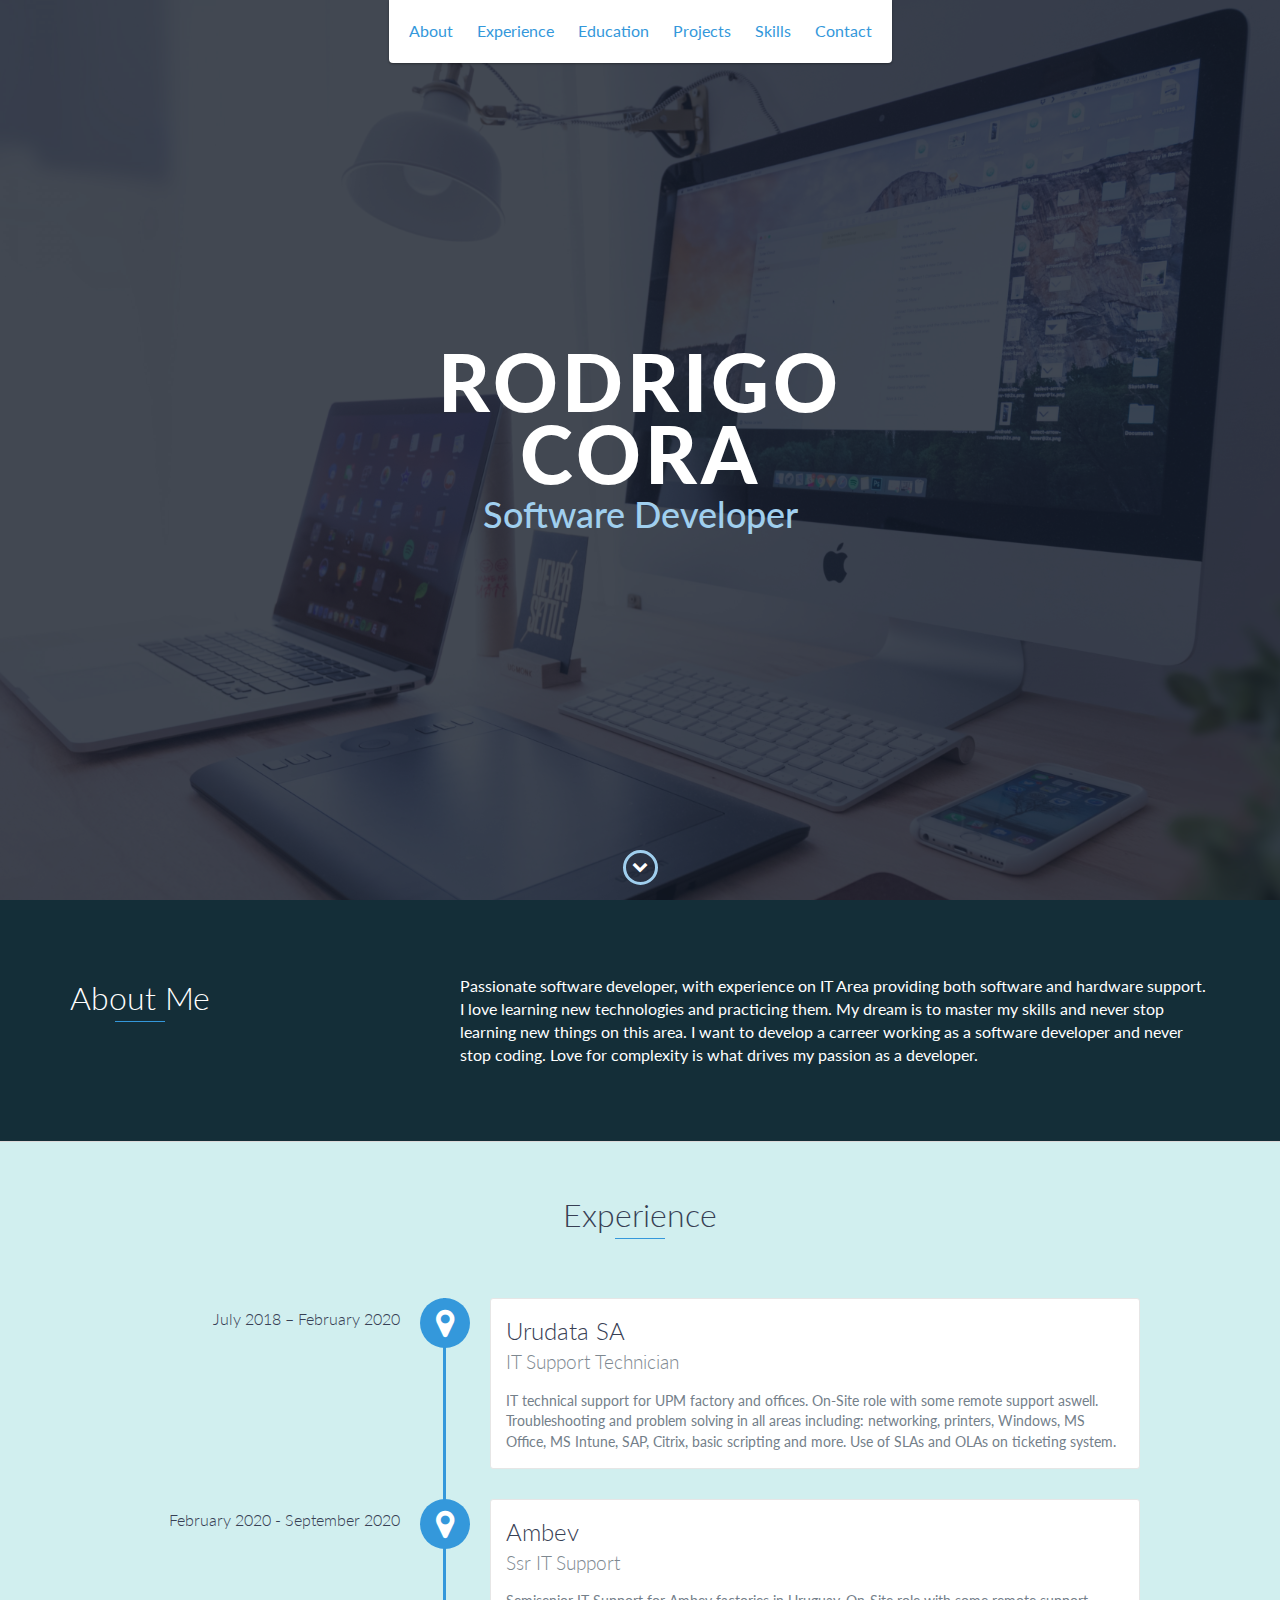
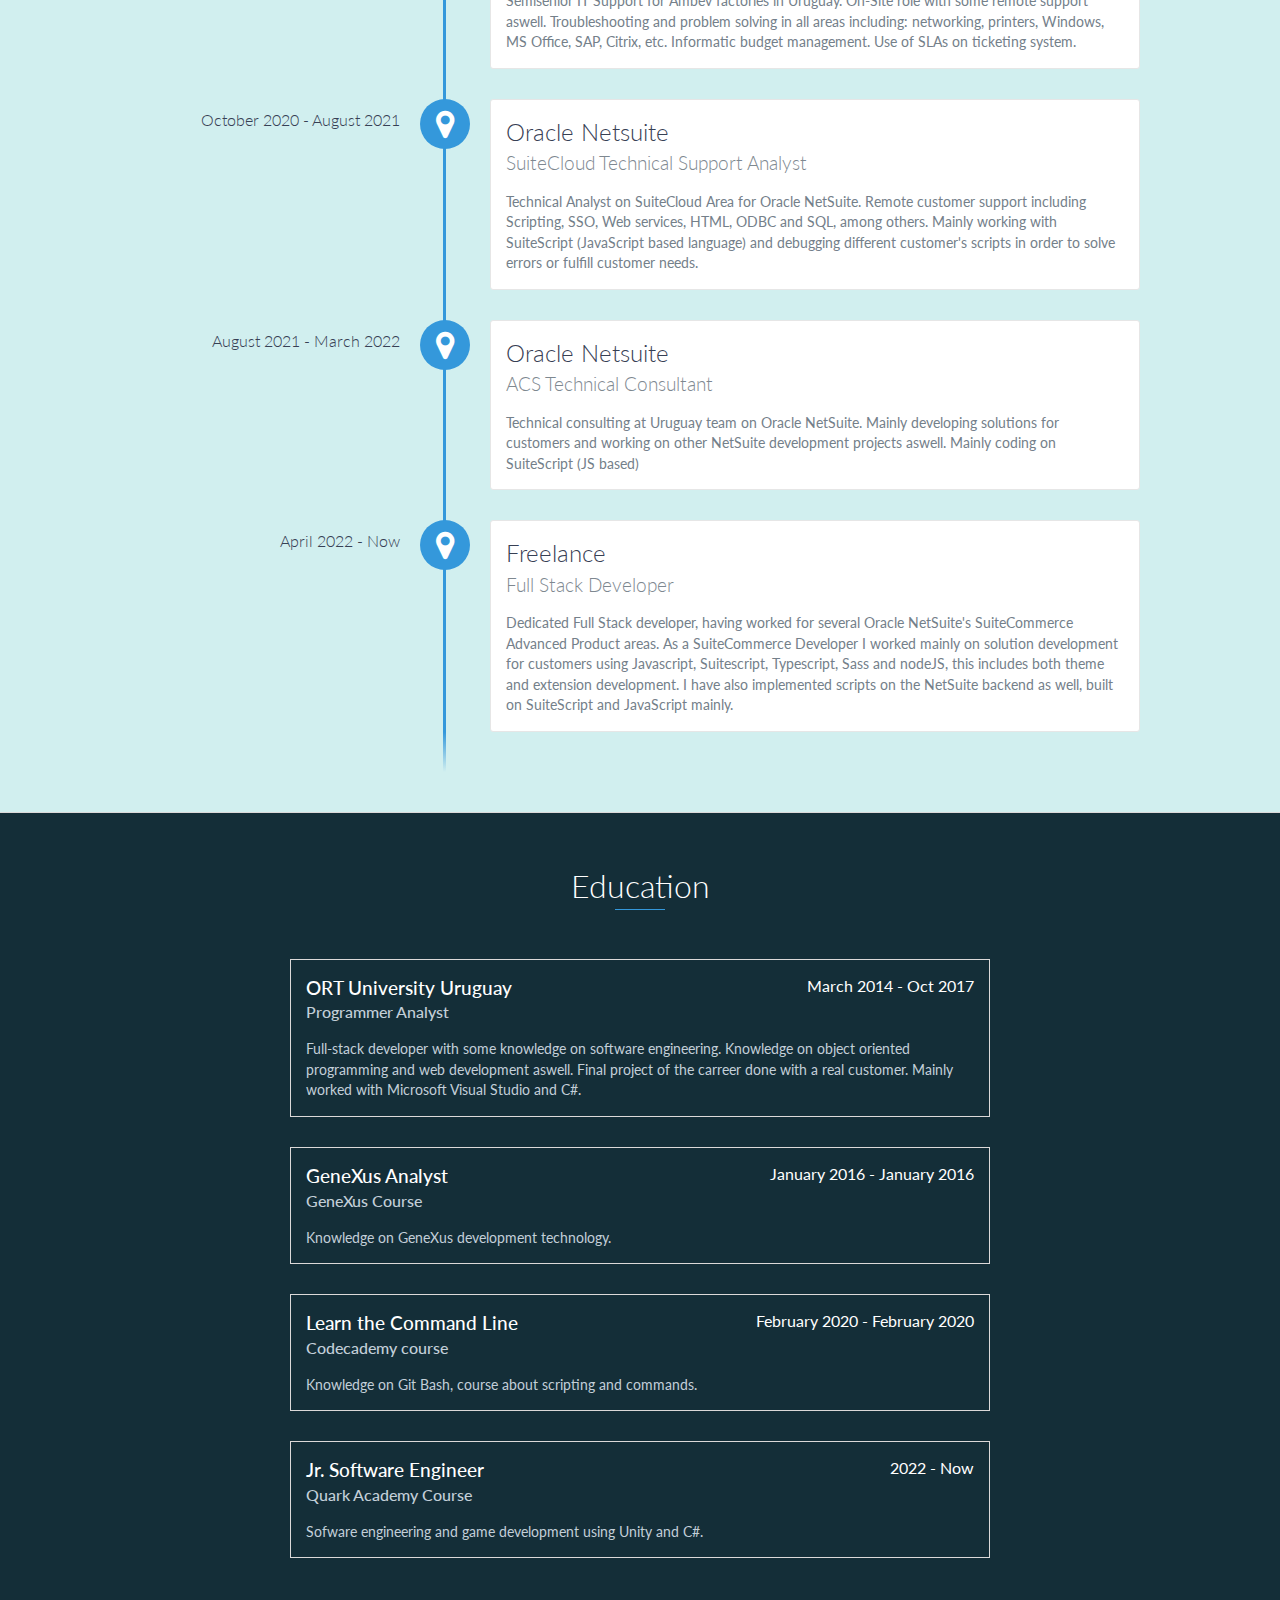
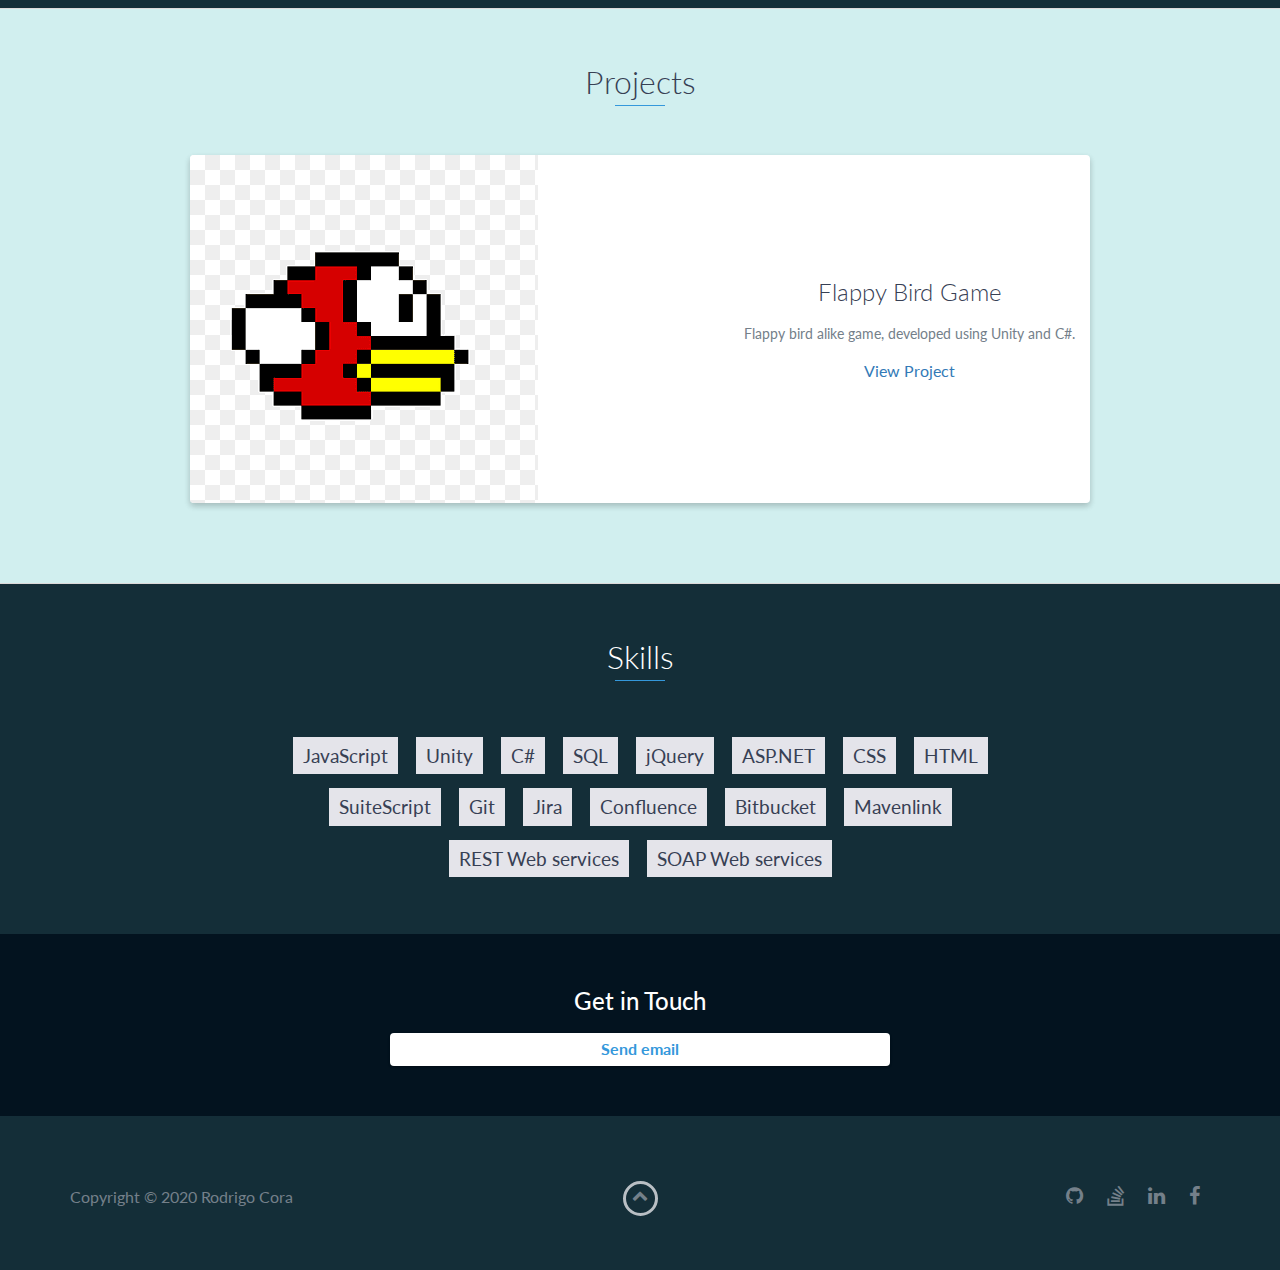
<file: index.html>
<!DOCTYPE html>
<html class="no-js" lang="en">

<head>
    <meta charset="utf-8">
    <meta http-equiv="X-UA-Compatible" content="IE=edge">
    <meta name="viewport" content="width=device-width, initial-scale=1">
    <title>My Portfolio</title>
	<link rel="shortcut icon" href="favicon.ico" type="image/x-icon">
	<link rel="icon" href="favicon.ico" type="image/x-icon">
    <link href="https://fonts.googleapis.com/css?family=Lato:300,400,700,900" rel="stylesheet">
    <link rel="stylesheet" href="libs/font-awesome/css/font-awesome.min.css">
    <link href="css/bootstrap.min.css" rel="stylesheet">
    <link href="css/styles.css" rel="stylesheet">
</head>

<body>
    <div id="mobile-menu-open" class="shadow-large">F
        <i class="fa fa-bars" aria-hidden="true"></i>
    </div>
    <!-- End #mobile-menu-toggle -->
    <header>
        <div id="mobile-menu-close">
            <span>Close</span> <i class="fa fa-times" aria-hidden="true"></i>
        </div>
        <ul id="menu" class="shadow">
            <li>
                <a href="#about">About</a>
            </li>
            <li>
                <a href="#experience">Experience</a>
            </li>
            <li>
                <a href="#education">Education</a>
            </li>
            <li>
                <a href="#projects">Projects</a>
            </li>
            <li>
                <a href="#skills">Skills</a>
            </li>
            <li>
                <a href="#contact">Contact</a>
            </li>
        </ul>
    </header>
    <!-- End header -->

    <div id="lead">
        <div id="lead-content">
            <h1>Rodrigo Cora</h1>
            <h2>Software Developer</h2>
          <!--  <a href="https://easyupload.io/etwfzv" download="resume.pdf"  class="btn-rounded-white">Download Resume</a> -->
        </div>
        <!-- End #lead-content -->

        <div id="lead-overlay"></div>

        <div id="lead-down">
            <span>
                <i class="fa fa-chevron-down" aria-hidden="true"></i>
            </span>
        </div>
        <!-- End #lead-down -->
    </div>
    <!-- End #lead -->

    <div id="about">
        <div class="container">
            <div class="row">
                <div class="col-md-4">
                    <h2 class="heading">About Me</h2>
                </div>
                <div class="col-md-8">
                    <p>
                        Passionate software developer, with experience on IT Area providing both software and hardware support.
                        I love learning new technologies and practicing them. My dream is to master my skills and never stop learning new things on this area.
                        I want to develop a carreer working as a software developer and never stop coding. Love for complexity is what drives my passion as a developer.
                    </p>
                </div>
            </div>
        </div>
    </div>
    <!-- End #about -->

    <div id="experience" class="background-alt">
        <h2 class="heading">Experience</h2>
        <div id="experience-timeline">
            
            <div data-date="July 2018 – February 2020">
                <h3>Urudata SA</h3>
                <h4>IT Support Technician</h4>
                <p>
                   IT technical support for UPM factory and offices. On-Site role with some remote support aswell.
                    Troubleshooting and problem solving in all areas including: networking, printers, Windows, MS Office, MS Intune, SAP, Citrix, basic scripting and more.     Use of SLAs and OLAs on ticketing system.             
                </p>
            </div>

            <div data-date="February 2020 - September 2020">
                <h3>Ambev</h3>
                <h4>Ssr IT Support</h4>
                <p>
                    Semisenior IT Support for Ambev factories in Uruguay. On-Site role with some remote support aswell.
                    Troubleshooting and problem solving in all areas including: networking, printers, Windows, MS Office, SAP, Citrix, etc.
                    Informatic budget management.
                    Use of SLAs on ticketing system.   
                </p>
            </div>

            <div data-date="October 2020 - August 2021">
                <h3>Oracle Netsuite</h3>
                <h4>SuiteCloud Technical Support Analyst</h4>
                <p>
                    Technical Analyst on SuiteCloud Area for Oracle NetSuite. Remote customer support including Scripting, SSO, Web services, HTML, ODBC and SQL, among others.
                    Mainly working with SuiteScript (JavaScript based language) and debugging different customer's scripts in order to solve errors or fulfill customer needs.
                </p>
            </div>
            
             <div data-date="August 2021 - March 2022">
                <h3>Oracle Netsuite</h3>
                <h4>ACS Technical Consultant</h4>
                <p>
                    Technical consulting at Uruguay team on Oracle NetSuite. Mainly developing solutions for customers and working on other NetSuite development projects aswell.
                    Mainly coding on SuiteScript (JS based)

                </p>
            </div>
            
            <div data-date="April 2022 - Now">
                <h3>Freelance</h3>
                <h4>Full Stack Developer</h4>
                <p>
                   Dedicated Full Stack developer, having worked for several Oracle NetSuite's SuiteCommerce Advanced Product areas.
                   As a SuiteCommerce Developer I worked mainly on solution development for customers using Javascript, Suitescript, Typescript, Sass and nodeJS, this includes both theme and extension development.
                   I have also implemented scripts on the NetSuite backend as well, built on SuiteScript and JavaScript mainly.
                </p>
            </div>
            
            

        </div>
    </div>
    <!-- End #experience -->

    <div id="education">
        <h2 class="heading">Education</h2>
        <div class="education-block">
            <h3>ORT University Uruguay</h3>
            <span class="education-date">March 2014 - Oct 2017</span>
            <h4>Programmer Analyst</h4>
            <p>
                Full-stack developer with some knowledge on software engineering.
                Knowledge on object oriented programming and web development aswell.
                Final project of the carreer done with a real customer.
                Mainly worked with Microsoft Visual Studio and C#.
                
            </p>
        </div>
        <!-- End .education-block -->

        <div class="education-block">
            <h3>GeneXus Analyst</h3>
            <span class="education-date">January 2016 - January 2016</span>
            <h4>GeneXus Course</h4>
            <p>
                    Knowledge on GeneXus development technology.
            </p>
        </div>
        
        <div class="education-block">
            <h3>Learn the Command Line</h3>
            <span class="education-date">February 2020 - February 2020</span>
            <h4>Codecademy course</h4>
            <p>
                   Knowledge on Git Bash, course about scripting and commands.
            </p>       
        </div>

        <div class="education-block">
        <h3>Jr. Software Engineer</h3>
        <span class="education-date"> 2022 - Now</span>
        <h4>Quark Academy Course</h4>
            <p>
                   Sofware engineering and game development using Unity and C#.
            </p>
        <!-- End .education-block -->
        </div>
    </div>
    <!-- End #education -->

    <div id="projects" class="background-alt">
        <h2 class="heading">Projects</h2>
        <div class="container">
            <div class="row">
                <div class="project shadow-large">
                    
                    <div class="project-image">
                        <img src="images/flappy%20bird%20red.png" />
                    </div>
                    <div class="project-info" style="position:absolute; right:0;">
                        <h3>Flappy Bird Game</h3>
                        <p>
                            Flappy bird alike game, developed using Unity and C#.
                        </p>
                        <a href="#" onclick="window.location = 'https://github.com/rodrigoc93/Flappy_bird'">View Project</a> 
                    </div>
                    <!-- End .project-info -->
                </div>
                <!-- End .project -->

               
            </div>
        </div>
    </div>
    <!-- End #projects -->

    <div id="skills">
        <h2 class="heading">Skills</h2>
        <ul>
            <li>JavaScript</li>
            <li>Unity</li> 
            <li>C#</li>
            <li>SQL</li>
            <li>jQuery</li>
            <li>ASP.NET</li>
            <li>CSS</li>
            <li>HTML</li>
            <li>SuiteScript</li>
            <li>Git</li>
            <li>Jira</li>
            <li>Confluence</li>
            <li>Bitbucket</li>
            <li>Mavenlink</li>
            <li>REST Web services</li>
            <li>SOAP Web services</li>
        </ul>
    </div>
    <!-- End #skills -->

    <div id="contact">
        <h2>Get in Touch</h2>
        <div id="contact-form">
            <!--<form method="POST" action="https://formspree.io/email@email.com">
                <input type="hidden" name="_subject" value="Contact request from personal website" />
                <input type="email" name="_replyto" placeholder="Your email" required>
                <textarea name="message" placeholder="Your message" required></textarea>
                <button type="submit">Send</button>
            </form>-->
             <button onclick="window.open('mailto:rodritec711@hotmail.com')">Send email</button>
        </div>
        <!-- End #contact-form -->
    </div>
    <!-- End #contact -->

    <footer>
        <div class="container">
            <div class="row">
                <div class="col-sm-5 copyright">
                    <p>
                        Copyright &copy; 2020 Rodrigo Cora
                    </p>
                </div>
                <div class="col-sm-2 top">
                    <span id="to-top">
                        <i class="fa fa-chevron-up" aria-hidden="true"></i>
                    </span>
                </div>
                <div class="col-sm-5 social">
                    <ul>
                        <li>
                            <a href="https://github.com/" target="_blank" onclick="window.location = 'https://github.com/rodrigoc93'"><i class="fa fa-github" aria-hidden="true"></i></a>
                        </li> 
                        <li>
                            <a href="https://stackoverflow.com/" target="_blank" onclick="window.location = 'https://stackoverflow.com/users/14232703/rodrigo-cora'"><i class="fa fa-stack-overflow" aria-hidden="true"></i></a>
                        </li>
                        <li>
                            <a href="https://linkedin.com/" target="_blank" onclick="window.location = 'https://www.linkedin.com/in/rodrigo-cora-542090134/'"><i class="fa fa-linkedin" aria-hidden="true"></i></a> 
                        </li>
                        <li>
                            <a href="https://www.facebook.com/" target="_blank" onclick="window.location = 'https://www.facebook.com/rodrigo.coramaly/'"><i class="fa fa-facebook" aria-hidden="true"></i></a>
                        </li>
                       <!-- <li>
                            <a href="https://twitter.com/" target="_blank"><i  onclick="window.location = 'https://www.facebook.com/rodrigo.coramaly/'" class="fa fa-twitter" aria-hidden="true"></i></a>
                        </li>-->
                       
                    </ul>
                </div>
            </div>
        </div>
    </footer>
    <!-- End footer -->

    <script src="https://ajax.googleapis.com/ajax/libs/jquery/1.12.4/jquery.min.js"></script>
    <script src="js/scripts.min.js"></script>
</body>

</html>
</file>
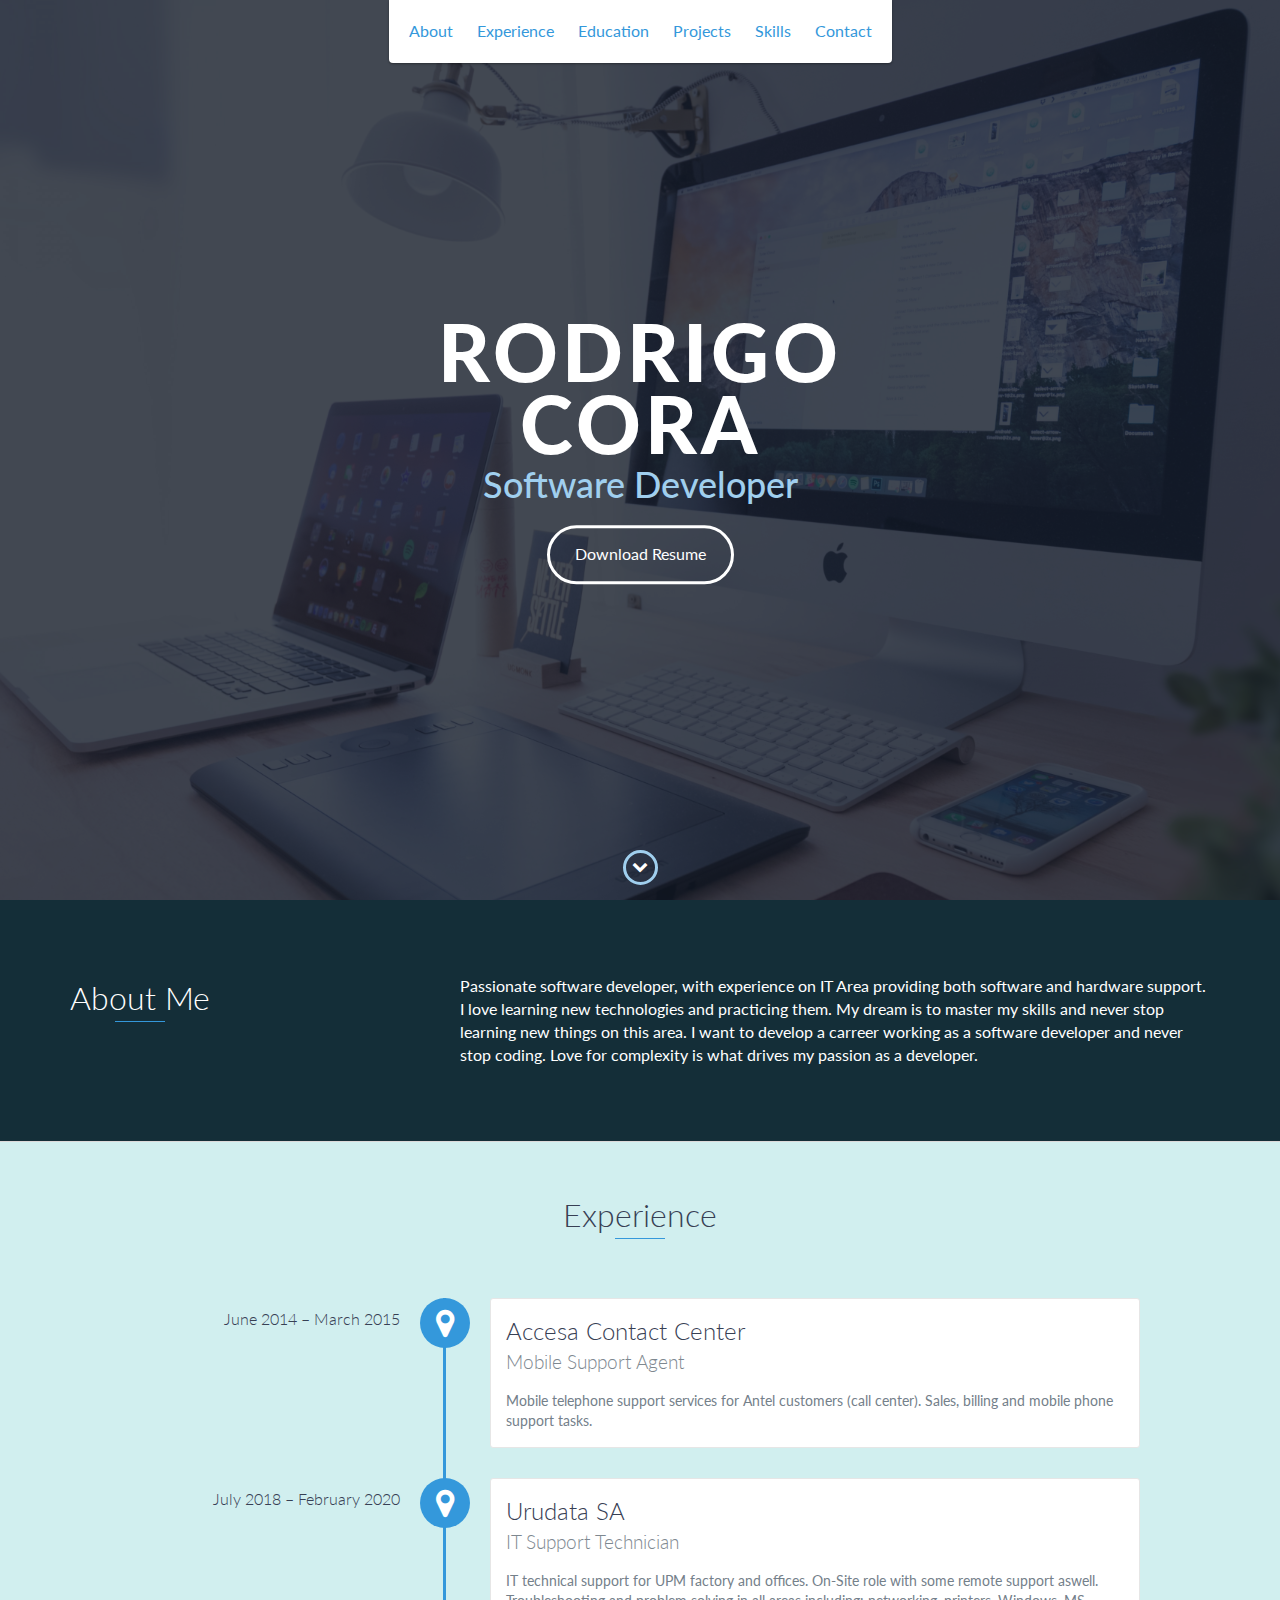
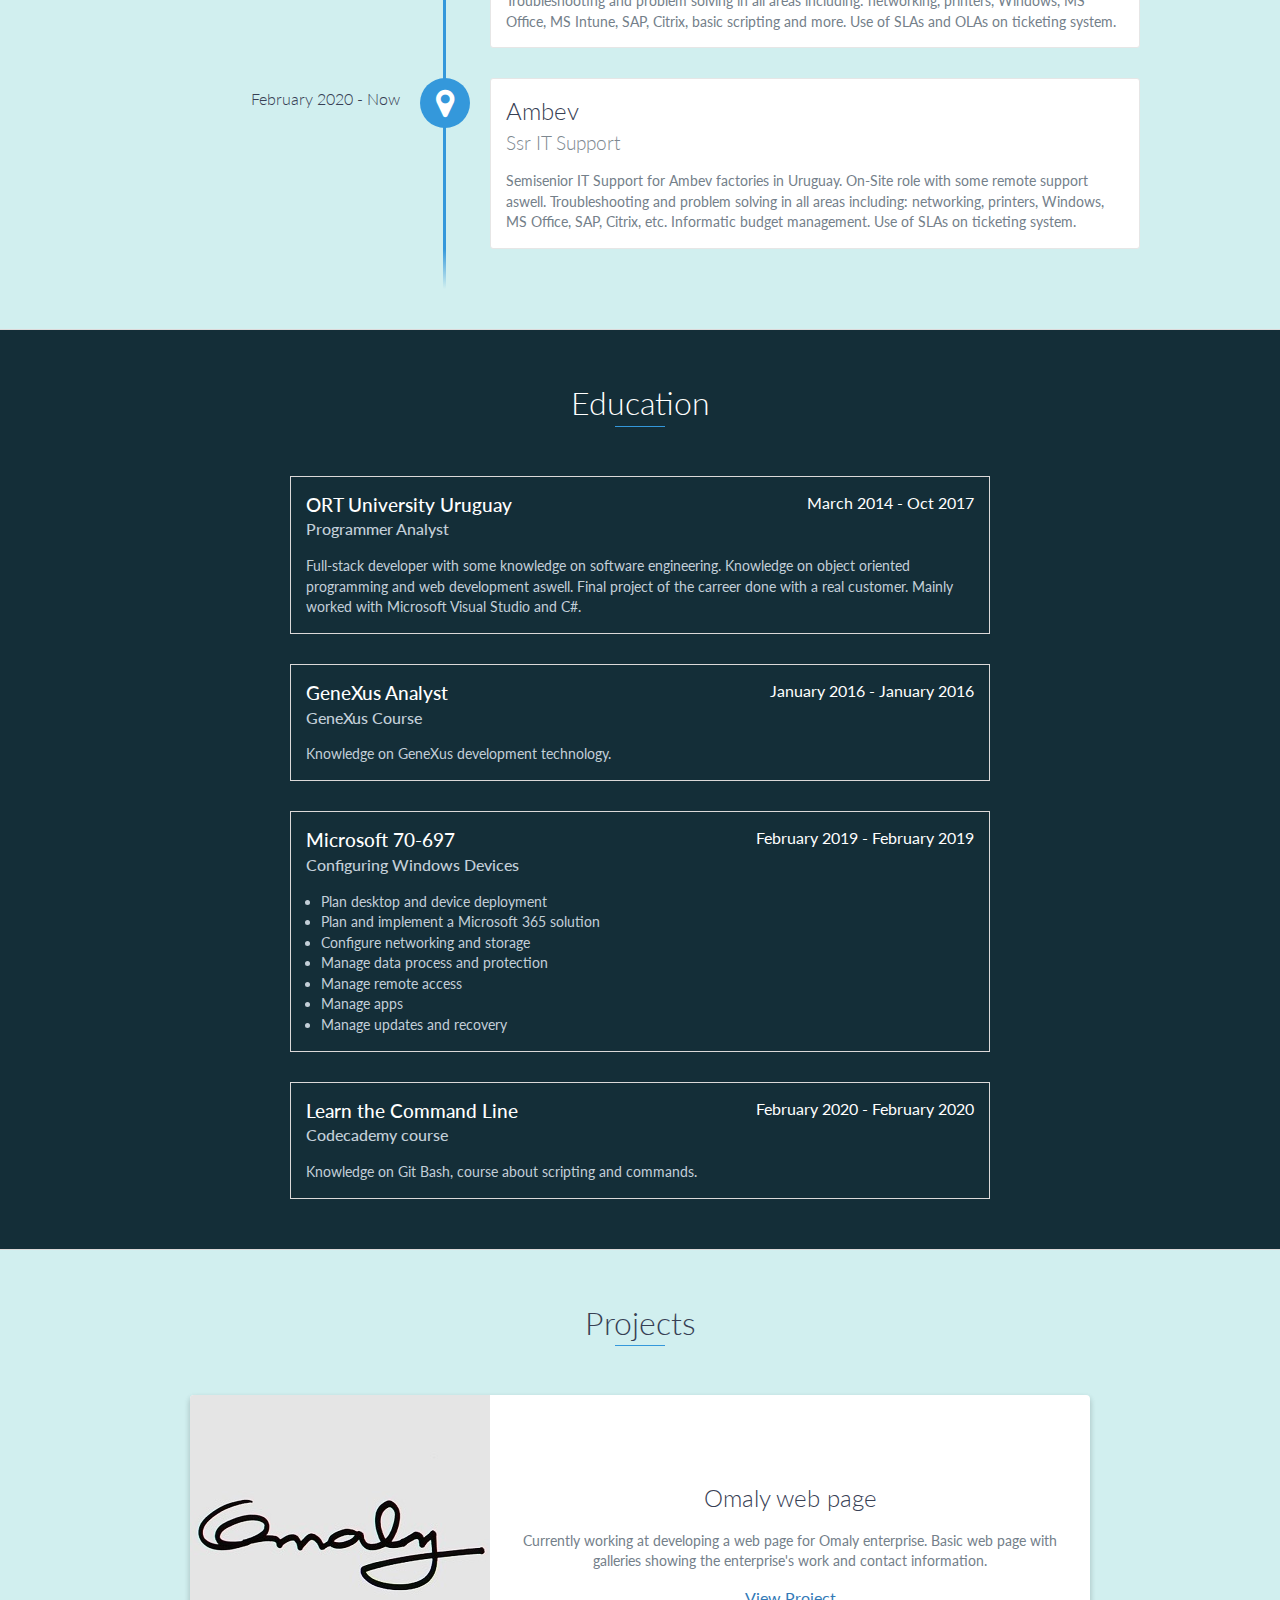
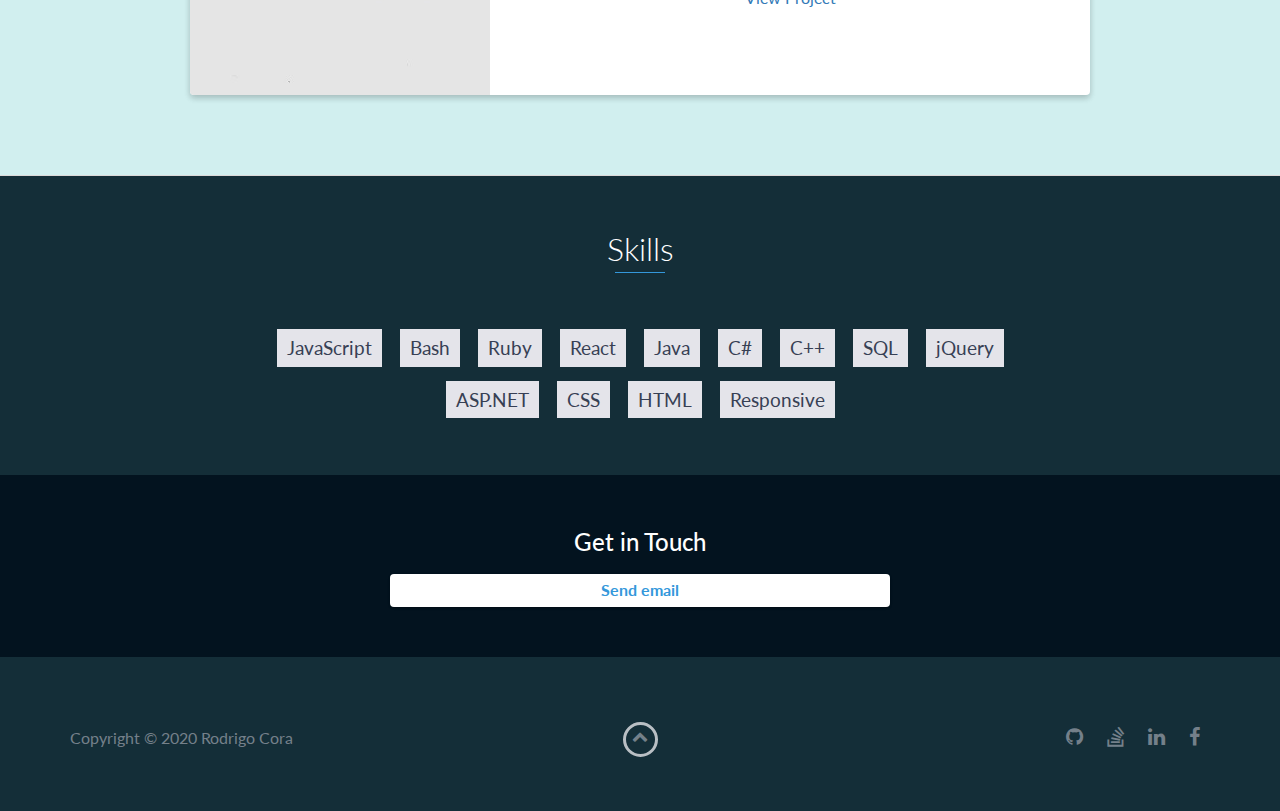
<file: devportfolio-master/index.html>
<!DOCTYPE html>
<html class="no-js" lang="en">

<head>
    <meta charset="utf-8">
    <meta http-equiv="X-UA-Compatible" content="IE=edge">
    <meta name="viewport" content="width=device-width, initial-scale=1">
    <title>My Portfolio</title>
	<link rel="shortcut icon" href="favicon.ico" type="image/x-icon">
	<link rel="icon" href="favicon.ico" type="image/x-icon">
    <link href="https://fonts.googleapis.com/css?family=Lato:300,400,700,900" rel="stylesheet">
    <link rel="stylesheet" href="libs/font-awesome/css/font-awesome.min.css">
    <link href="css/bootstrap.min.css" rel="stylesheet">
    <link href="css/styles.css" rel="stylesheet">
</head>

<body>
    <div id="mobile-menu-open" class="shadow-large">F
        <i class="fa fa-bars" aria-hidden="true"></i>
    </div>
    <!-- End #mobile-menu-toggle -->
    <header>
        <div id="mobile-menu-close">
            <span>Close</span> <i class="fa fa-times" aria-hidden="true"></i>
        </div>
        <ul id="menu" class="shadow">
            <li>
                <a href="#about">About</a>
            </li>
            <li>
                <a href="#experience">Experience</a>
            </li>
            <li>
                <a href="#education">Education</a>
            </li>
            <li>
                <a href="#projects">Projects</a>
            </li>
            <li>
                <a href="#skills">Skills</a>
            </li>
            <li>
                <a href="#contact">Contact</a>
            </li>
        </ul>
    </header>
    <!-- End header -->

    <div id="lead">
        <div id="lead-content">
            <h1>Rodrigo Cora</h1>
            <h2>Software Developer</h2>
            <a href="https://srv-file16.gofile.io/download/YFXZ8P/Rodrigo%2BCora%2BCurriculum%2BEnglish%2B08-2020%20(1).pdf" download="resume.pdf"  class="btn-rounded-white">Download Resume</a>
        </div>
        <!-- End #lead-content -->

        <div id="lead-overlay"></div>

        <div id="lead-down">
            <span>
                <i class="fa fa-chevron-down" aria-hidden="true"></i>
            </span>
        </div>
        <!-- End #lead-down -->
    </div>
    <!-- End #lead -->

    <div id="about">
        <div class="container">
            <div class="row">
                <div class="col-md-4">
                    <h2 class="heading">About Me</h2>
                </div>
                <div class="col-md-8">
                    <p>
                        Passionate software developer, with experience on IT Area providing both software and hardware support.
                        I love learning new technologies and practicing them. My dream is to master my skills and never stop learning new things on this area.
                        I want to develop a carreer working as a software developer and never stop coding. Love for complexity is what drives my passion as a developer.
                    </p>
                </div>
            </div>
        </div>
    </div>
    <!-- End #about -->

    <div id="experience" class="background-alt">
        <h2 class="heading">Experience</h2>
        <div id="experience-timeline">
            <div data-date="June 2014 – March 2015">
                <h3>Accesa Contact Center</h3>
                <h4>Mobile Support Agent</h4>
                <p>
                  Mobile telephone support services for Antel customers (call center).
                    Sales, billing and mobile phone support tasks.
                </p>
            </div>

            <div data-date="July 2018 – February 2020">
                <h3>Urudata SA</h3>
                <h4>IT Support Technician</h4>
                <p>
                   IT technical support for UPM factory and offices. On-Site role with some remote support aswell.
                    Troubleshooting and problem solving in all areas including: networking, printers, Windows, MS Office, MS Intune, SAP, Citrix, basic scripting and more.     Use of SLAs and OLAs on ticketing system.             
                </p>
            </div>

            <div data-date="February 2020 - Now">
                <h3>Ambev</h3>
                <h4>Ssr IT Support</h4>
                <p>
                    Semisenior IT Support for Ambev factories in Uruguay. On-Site role with some remote support aswell.
                    Troubleshooting and problem solving in all areas including: networking, printers, Windows, MS Office, SAP, Citrix, etc.
                    Informatic budget management.
                    Use of SLAs on ticketing system.   
                </p>
            </div>
        </div>
    </div>
    <!-- End #experience -->

    <div id="education">
        <h2 class="heading">Education</h2>
        <div class="education-block">
            <h3>ORT University Uruguay</h3>
            <span class="education-date">March 2014 - Oct 2017</span>
            <h4>Programmer Analyst</h4>
            <p>
                Full-stack developer with some knowledge on software engineering.
                Knowledge on object oriented programming and web development aswell.
                Final project of the carreer done with a real customer.
                Mainly worked with Microsoft Visual Studio and C#.
                
            </p>
        </div>
        <!-- End .education-block -->

        <div class="education-block">
            <h3>GeneXus Analyst</h3>
            <span class="education-date">January 2016 - January 2016</span>
            <h4>GeneXus Course</h4>
            <p>
                    Knowledge on GeneXus development technology.
            </p>
        </div>
        
        <div class="education-block">
            <h3>Microsoft 70-697</h3>
            <span class="education-date">February 2019 - February 2019</span>
            <h4>Configuring Windows Devices</h4>
            <ul>
                <li>
                    Plan desktop and device deployment
                </li>
            
                <li>
                    Plan and implement a Microsoft 365 solution
                </li>
                <li>
                   Configure networking and storage
                </li>
            
                <li>
                    Manage data process and protection
                </li>
                <li>
                    Manage remote access
                </li>
            
                <li>
                    Manage apps
                </li>
                <li>
                    Manage updates and recovery
                </li>            
                
            </ul>
        </div>
        
        <div class="education-block">
            <h3>Learn the Command Line</h3>
            <span class="education-date">February 2020 - February 2020</span>
            <h4>Codecademy course</h4>
            <p>
                   Knowledge on Git Bash, course about scripting and commands.
            </p>
        </div>
        <!-- End .education-block -->
    </div>
    <!-- End #education -->

    <div id="projects" class="background-alt">
        <h2 class="heading">Projects</h2>
        <div class="container">
            <div class="row">
                <div class="project shadow-large">
                    <div class="project-image">
                        <img src="images/omaly%20logo.jpg" />
                    </div>
                    <!-- End .project-image -->
                    <div class="project-info">
                        <h3>Omaly web page</h3>
                        <p>
                            Currently working at developing a web page for Omaly enterprise. Basic web page with galleries showing the enterprise's work and contact information.
                        </p>
                        <a href="#" onclick="window.location = 'https://github.com/rodrigoc93/omalywebpage'">View Project</a> 
                    </div>
                    <!-- End .project-info -->
                </div>
                <!-- End .project -->

               
            </div>
        </div>
    </div>
    <!-- End #projects -->

    <div id="skills">
        <h2 class="heading">Skills</h2>
        <ul>
            <li>JavaScript</li>
            <li>Bash</li>
            <li>Ruby</li>          
            <li>React</li>            
            <li>Java</li>
            <li>C#</li>
            <li>C++</li>
            <li>SQL</li>
            <li>jQuery</li>
            <li>ASP.NET</li>
            <li>CSS</li>
            <li>HTML</li>
            <li>Responsive</li>
 
            
        </ul>
    </div>
    <!-- End #skills -->

    <div id="contact">
        <h2>Get in Touch</h2>
        <div id="contact-form">
            <!--<form method="POST" action="https://formspree.io/email@email.com">
                <input type="hidden" name="_subject" value="Contact request from personal website" />
                <input type="email" name="_replyto" placeholder="Your email" required>
                <textarea name="message" placeholder="Your message" required></textarea>
                <button type="submit">Send</button>
            </form>-->
             <button onclick="window.open('mailto:rodritec711@hotmail.com')">Send email</button>
        </div>
        <!-- End #contact-form -->
    </div>
    <!-- End #contact -->

    <footer>
        <div class="container">
            <div class="row">
                <div class="col-sm-5 copyright">
                    <p>
                        Copyright &copy; 2020 Rodrigo Cora
                    </p>
                </div>
                <div class="col-sm-2 top">
                    <span id="to-top">
                        <i class="fa fa-chevron-up" aria-hidden="true"></i>
                    </span>
                </div>
                <div class="col-sm-5 social">
                    <ul>
                        <li>
                            <a href="https://github.com/" target="_blank" onclick="window.location = 'https://github.com/rodrigoc93'"><i class="fa fa-github" aria-hidden="true"></i></a>
                        </li> 
                        <li>
                            <a href="https://stackoverflow.com/" target="_blank" onclick="window.location = 'https://stackoverflow.com/users/14232703/rodrigo-cora'"><i class="fa fa-stack-overflow" aria-hidden="true"></i></a>
                        </li>
                        <li>
                            <a href="https://linkedin.com/" target="_blank" onclick="window.location = 'https://www.linkedin.com/in/rodrigo-cora-542090134/'"><i class="fa fa-linkedin" aria-hidden="true"></i></a> 
                        </li>
                        <li>
                            <a href="https://www.facebook.com/" target="_blank" onclick="window.location = 'https://www.facebook.com/rodrigo.coramaly/'"><i class="fa fa-facebook" aria-hidden="true"></i></a>
                        </li>
                       <!-- <li>
                            <a href="https://twitter.com/" target="_blank"><i  onclick="window.location = 'https://www.facebook.com/rodrigo.coramaly/'" class="fa fa-twitter" aria-hidden="true"></i></a>
                        </li>-->
                       
                    </ul>
                </div>
            </div>
        </div>
    </footer>
    <!-- End footer -->

    <script src="https://ajax.googleapis.com/ajax/libs/jquery/1.12.4/jquery.min.js"></script>
    <script src="js/scripts.min.js"></script>
</body>

</html>
</file>
<file: css/styles.css>
/*!
    Title: Dev Portfolio Template
    Version: 1.2.2
    Last Change: 03/25/2020
    Author: Ryan Fitzgerald
    Repo: https://github.com/RyanFitzgerald/devportfolio-template
    Issues: https://github.com/RyanFitzgerald/devportfolio-template/issues

    Description: This file contains all the styles associated with the page
    that don't come from third party libraries. This file gets compiled using
    Gulp and send to the /css folder which is then loaded on the page.
*/
body {
    font-family: 'Lato', sans-serif;
    font-size: 16px
}

body.active {
    overflow: hidden;
    z-index: -1
}

.no-js #experience-timeline > div {
    background: #fff;
    padding: 10px;
    margin-bottom: 10px;
    border: 1px solid #dcd9d9
}

.no-js #experience-timeline > div h3 {
    font-size: 1.5em;
    font-weight: 300;
    color: #374054;
    display: inline-block;
    margin: 0
}

.no-js #experience-timeline > div h4 {
    font-size: 1.2em;
    font-weight: 300;
    color: #7e8890;
    margin: 0 0 15px 0
}

.no-js #experience-timeline > div p {
    color: #74808a;
    font-size: 0.9em;
    margin: 0
}

.no-js #experience-timeline:before,
.no-js #experience-timeline:after {
    content: none
}

@keyframes dropHeader {
    0% {
        transform: translateY(-100%)
    }

    100% {
        transform: translateY(0)
    }
}

header {
    position: absolute;
    top: 0;
    left: 0;
    right: 0;
    text-align: center;
    z-index: 10;
    animation-name: dropHeader;
    animation-iteration-count: 1;
    animation-timing-function: ease;
    animation-duration: 0.75s
}

header ul {
    display: inline-block;
    background: #fff;
    text-align: center;
    padding: 10px;
    margin: 0;
    border-bottom-right-radius: 4px;
    border-bottom-left-radius: 4px
}

header li {
    display: inline-block
}

header a {
    display: block;
    color: #3498db;
    padding: 10px
}

header a:hover {
    color: #217dbb;
    text-decoration: none;
    background: #eee;
    border-radius: 4px
}

header a:focus {
    color: #3498db;
    text-decoration: none
}

header.active {
    display: block
}

header.sticky {
    position: fixed;
    z-index: 999
}

#menu.active {
    display: block
}

#mobile-menu-open {
    display: none;
    cursor: pointer;
    position: fixed;
    right: 15px;
    top: 10px;
    color: #3498db;
    font-size: 1.5em;
    z-index: 20;
    padding: 0 7px;
    border-radius: 4px;
    background: #fff
}

#mobile-menu-close {
    display: none;
    text-align: right;
    width: 100%;
    background: #fff;
    font-size: 1.5em;
    padding-right: 15px;
    padding-top: 10px;
    cursor: pointer;
    color: #3498db
}

#mobile-menu-close span {
    font-size: 0.5em;
    text-transform: uppercase
}

#mobile-menu-close i {
    vertical-align: middle
}

footer {
    padding: 50px 0
}

.copyright {
    padding-top: 20px
}

.copyright p {
    margin: 0;
    color: #74808a
}

.top {
    text-align: center
}

.top span {
    cursor: pointer;
    display: block;
    margin: 15px auto 0 auto;
    width: 35px;
    height: 35px;
    border-radius: 50%;
    border: 3px solid #b9bfc4;
    text-align: center
}

.top i {
    color: #74808a
}

.social {
    text-align: right
}

.social ul {
    margin: 5px 0 0 0;
    padding: 0
}

.social li {
    display: inline-block;
    font-size: 1.25em;
    list-style: none
}

.social a {
    display: block;
    color: #74808a;
    padding: 10px
}

.social a:hover {
    color: #3498db
}

.btn-rounded-white {
    display: inline-block;
    color: #fff;
    padding: 15px 25px;
    border: 3px solid #fff;
    border-radius: 30px;
    transition: .5s ease all
}

.btn-rounded-white:hover {
    color: #3498db;
    background: #fff;
    text-decoration: none
}

.shadow {
    box-shadow: 0 1px 3px rgba(0, 0, 0, 0.12), 0 1px 2px rgba(0, 0, 0, 0.24)
}

.shadow-large {
    box-shadow: 0 3px 6px rgba(0, 0, 0, 0.08), 0 3px 6px rgba(0, 0, 0, 0.15)
}

.heading {
    position: relative;
    display: inline-block;
    font-size: 2em;
    font-weight: 300;
    margin: 0 0 30px 0
}

.heading:after {
    position: absolute;
    content: '';
    top: 100%;
    height: 1px;
    width: 50px;
    left: 0;
    right: 0;
    margin: 0 auto;
    background: #3498db
}

.background-alt {
    background: #d1efef
}

#lead {
    position: relative;
    height: 100vh;
    min-height: 500px;
    max-height: 1080px;
    background: url(../images/developer.jpg);
    background-size: cover;
    padding: 15px;
    overflow: hidden
}

#lead-content {
    position: absolute;
    z-index: 10;
    top: 50%;
    left: 50%;
    transform: translate(-50%, -50%);
    text-align: center
}

#lead-content h1,
#lead-content h2 {
    margin: 0
}

#lead-content h1 {
    color: #fff;
    font-weight: 900;
    font-size: 5em;
    text-transform: uppercase;
    letter-spacing: 0.05em;
    line-height: 0.9em
}

#lead-content h2 {
    color: #a0cfee;
    font-weight: 500;
    font-size: 2.25em;
    margin-bottom: 15px
}

#lead-overlay {
    position: absolute;
    height: 100%;
    width: 100%;
    top: 0;
    right: 0;
    bottom: 0;
    left: 0;
    background: rgba(19, 26, 39, 0.8);
    z-index: 1
}

#lead-down {
    position: absolute;
    left: 0;
    right: 0;
    width: 100%;
    text-align: center;
    z-index: 10;
    bottom: 15px;
    color: #fff
}

#lead-down span {
    cursor: pointer;
    display: block;
    margin: 0 auto;
    width: 35px;
    height: 35px;
    border-radius: 50%;
    border: 3px solid #a0cfee;
    text-align: center
}

#lead-down i {
    animation: pulsate 1.5s ease;
    animation-iteration-count: infinite;
    padding-top: 5px
}

@keyframes pulsate {
    0% {
        transform: scale(1, 1)
    }

    50% {
        transform: scale(1.2, 1.2)
    }

    100% {
        transform: scale(1, 1)
    }
}

#about {
    padding: 75px 15px;
    border-bottom: 1px solid #dcd9d9
}

#about h2 {
    color: #ffffff
}

#about p {
    color: #ffffff;
    margin: 0
}

#experience {
    padding: 50px 15px;
    text-align: center;
    border-bottom: 1px solid #dcd9d9
}

#experience h2 {
    color: #374054
}

#experience-timeline {
    margin: 30px auto 0 auto;
    position: relative;
    max-width: 1000px
}

#experience-timeline:before {
    position: absolute;
    content: '';
    top: 0;
    bottom: 0;
    left: 303px;
    right: auto;
    height: 100%;
    width: 3px;
    background: #3498db;
    z-index: 0
}

#experience-timeline:after {
    position: absolute;
    content: '';
    width: 3px;
    height: 40px;
    background: #3498db;
    background: linear-gradient(to bottom, #3498db, rgba(52, 152, 219, 0));
    top: 100%;
    left: 303px
}

.vtimeline-content {
    margin-left: 350px;
    background: #fff;
    border: 1px solid #e6e6e6;
    padding: 15px;
    border-radius: 3px;
    text-align: left
}

.vtimeline-content h3 {
    font-size: 1.5em;
    font-weight: 300;
    color: #374054;
    display: inline-block;
    margin: 0
}

.vtimeline-content h4 {
    font-size: 1.2em;
    font-weight: 300;
    color: #7e8890;
    margin: 0 0 15px 0
}

.vtimeline-content p {
    color: #74808a;
    font-size: 0.9em;
    margin: 0
}

.vtimeline-point {
    position: relative;
    display: block;
    vertical-align: top;
    margin-bottom: 30px
}

.vtimeline-icon {
    position: relative;
    color: #fff;
    width: 50px;
    height: 50px;
    background: #3498db;
    border-radius: 50%;
    float: left;
    z-index: 99;
    margin-left: 280px
}

.vtimeline-icon i {
    display: block;
    font-size: 2em;
    margin-top: 10px
}

.vtimeline-date {
    width: 260px;
    text-align: right;
    position: absolute;
    left: 0;
    top: 10px;
    font-weight: 300;
    color: #374054
}

#education {
    padding: 50px 15px 20px 15px;
    border-bottom: 1px solid #dcd9d9;
    text-align: center
}

#education h2 {
    color: #ffffff;
    margin-bottom: 50px
}

.education-block {
    max-width: 700px;
    margin: 0 auto 30px auto;
    padding: 15px;
    border: 1px solid #dcd9d9;
    text-align: left
}

.education-block h3 {
    font-weight: 500;
    float: left;
    margin: 0;
    color: #ffffff
}

.education-block span {
    color: #ffffff;
    float: right
}

.education-block h4 {
    color: #c3cfd8;
    clear: both;
    font-weight: 500;
    margin: 0 0 15px 0
}

.education-block p,
.education-block ul {
    margin: 0;
    color: #c3cfd8;
    font-size: 0.9em
}

.education-block ul {
    padding: 0 0 0 15px
}

#projects {
    padding: 50px 15px;
    border-bottom: 1px solid #dcd9d9;
    text-align: center
}

#projects h2 {
    color: #374054;
    margin-bottom: 50px
}

.project {
    position: relative;
    max-width: 900px;
    margin: 0 auto 30px auto;
    overflow: hidden;
    background: #fff;
    border-radius: 4px
}

.project-image {
    float: left
}

.project-info {
    position: absolute;
    top: 50%;
    transform: translateY(-50%);
    margin-left: 300px;
    padding: 15px
}

.project-info h3 {
    font-size: 1.5em;
    font-weight: 300;
    color: #374054;
    margin: 0 0 15px 0
}

.project-info p {
    color: #74808a;
    margin: 0 0 15px 0;
    font-size: 0.9em
}

.no-image .project-info {
    position: relative;
    margin: 0;
    padding: 30px 15px;
    transform: none
}

#more-projects {
    display: none
}

#skills {
    padding: 50px 15px;
    text-align: center
}

#skills h2 {
    color: #ffffff;
    margin-bottom: 50px
}

#skills ul {
    display: block;
    margin: 0 auto;
    padding: 0;
    max-width: 800px
}

#skills li {
    display: inline-block;
    margin: 7px;
    padding: 5px 10px;
    color: #374054;
    background: #e4e4ea;
    list-style: none;
    cursor: default;
    font-size: 1.2em
}

#contact {
    padding: 50px 15px;
    background: #03131f;
    text-align: center
}

#contact h2 {
    margin: 0 0 15px 0;
    color: #fff;
    font-weight: 500
}

#contact-form {
    max-width: 500px;
    margin: 0 auto
}

#contact-form input,
#contact-form textarea {
    display: block;
    width: 100%;
    padding: 10px;
    border-radius: 4px;
    border: none;
    margin-bottom: 10px;
    background: #274152;
    color: #fff;
    transition: .5s ease all
}

#contact-form input::-webkit-input-placeholder,
#contact-form textarea::-webkit-input-placeholder {
    color: #fff
}

#contact-form input:-moz-placeholder,
#contact-form textarea:-moz-placeholder {
    color: #fff;
    opacity: 1
}

#contact-form input::-moz-placeholder,
#contact-form textarea::-moz-placeholder {
    color: #fff;
    opacity: 1
}

#contact-form input:-ms-input-placeholder,
#contact-form textarea:-ms-input-placeholder {
    color: #fff
}

#contact-form input:focus,
#contact-form textarea:focus {
    outline: none;
    background: #16527a
}

#contact-form textarea {
    height: 150px;
    resize: none
}

#contact-form button {
    display: block;
    width: 100%;
    background: #fff;
    border-radius: 4px;
    padding: 5px 10px;
    border: none;
    color: #3498db;
    font-weight: 700;
    box-shadow: 0 1px 3px rgba(0, 0, 0, 0.12), 0 1px 2px rgba(0, 0, 0, 0.24);
    transition: .5s ease all
}

#contact-form button:hover {
    box-shadow: 0 10px 20px rgba(0, 0, 0, 0.19), 0 6px 6px rgba(0, 0, 0, 0.23)
}

.optional-section {
    padding: 50px 15px;
    text-align: center;
    border-top: 1px solid #dcd9d9
}

.optional-section h2 {
    color: #374054
}

.optional-section-block {
    max-width: 700px;
    margin: 0 auto 30px auto;
    padding: 15px;
    border: 1px solid #dcd9d9;
    background: #fff;
    text-align: left
}

.optional-section-block h3 {
    font-weight: 500;
    margin: 0 0 15px 0;
    color: #374054
}

.optional-section-block h4 {
    color: #74808a;
    clear: both;
    font-weight: 500;
    margin: 0 0 15px 0
}

.optional-section-block p,
.optional-section-block ul {
    margin: 0 0 15px 0;
    color: #74808a;
    font-size: 0.9em
}

.optional-section-block ul {
    padding: 0 0 0 15px
}

@media only screen and (max-width: 750px) {

    #experience-timeline:before,
    #experience-timeline:after {
        left: 23px
    }

    .vtimeline-date {
        width: auto;
        text-align: left;
        position: relative;
        margin-bottom: 15px;
        display: block;
        margin-left: 70px
    }

    .vtimeline-icon {
        margin-left: 0
    }

    .vtimeline-content {
        margin-left: 70px
    }
}

@media only screen and (max-width: 992px) {
    #lead {
        height: auto;
        min-height: auto;
        max-height: auto;
        padding: 100px 15px
    }

    #lead-content {
        position: relative;
        transform: none;
        left: auto;
        top: auto
    }

    #lead-content h1 {
        font-size: 3em
    }

    #lead-content h2 {
        font-size: 1.75em
    }

    #about {
        text-align: center
    }

    #about p {
        text-align: left
    }
}

@media only screen and (max-width: 768px) {
    header {
        position: fixed;
        display: none;
        z-index: 999;
        animation: none;
        bottom: 0;
        height: 100%
    }

    #mobile-menu-open,
    #mobile-menu-close {
        display: block
    }

    #menu {
        height: 100%;
        overflow-y: auto;
        box-shadow: none;
        border-radius: 0;
        width: 100%
    }

    #menu li {
        display: block;
        margin-bottom: 10px
    }

    #lead-content h1 {
        font-size: 2em
    }

    #lead-content h2 {
        font-size: 1.3em
    }

    #lead-content a {
        padding: 10px 20px
    }

    #lead-down {
        display: none
    }

    .education-block h3,
    .education-block span {
        float: none
    }

    .project-image {
        display: none
    }

    .project-info {
        position: relative;
        margin: 0;
        padding: 30px 15px;
        top: auto;
        transform: none
    }

    footer {
        text-align: center
    }

    .social {
        text-align: center
    }
}

@media only screen and (max-width: 480px) {
    #lead-content h1 {
        font-size: 1.5em
    }

    #lead-content h2 {
        font-size: 1em
    }

    #lead-content a {
        font-size: 0.9em;
        padding: 5px 10px
    }
}
</file>
<file: devportfolio-master/css/styles.css>
/*!
    Title: Dev Portfolio Template
    Version: 1.2.2
    Last Change: 03/25/2020
    Author: Ryan Fitzgerald
    Repo: https://github.com/RyanFitzgerald/devportfolio-template
    Issues: https://github.com/RyanFitzgerald/devportfolio-template/issues

    Description: This file contains all the styles associated with the page
    that don't come from third party libraries. This file gets compiled using
    Gulp and send to the /css folder which is then loaded on the page.
*/
body {
    font-family: 'Lato', sans-serif;
    font-size: 16px
}

body.active {
    overflow: hidden;
    z-index: -1
}

.no-js #experience-timeline > div {
    background: #fff;
    padding: 10px;
    margin-bottom: 10px;
    border: 1px solid #dcd9d9
}

.no-js #experience-timeline > div h3 {
    font-size: 1.5em;
    font-weight: 300;
    color: #374054;
    display: inline-block;
    margin: 0
}

.no-js #experience-timeline > div h4 {
    font-size: 1.2em;
    font-weight: 300;
    color: #7e8890;
    margin: 0 0 15px 0
}

.no-js #experience-timeline > div p {
    color: #74808a;
    font-size: 0.9em;
    margin: 0
}

.no-js #experience-timeline:before,
.no-js #experience-timeline:after {
    content: none
}

@keyframes dropHeader {
    0% {
        transform: translateY(-100%)
    }

    100% {
        transform: translateY(0)
    }
}

header {
    position: absolute;
    top: 0;
    left: 0;
    right: 0;
    text-align: center;
    z-index: 10;
    animation-name: dropHeader;
    animation-iteration-count: 1;
    animation-timing-function: ease;
    animation-duration: 0.75s
}

header ul {
    display: inline-block;
    background: #fff;
    text-align: center;
    padding: 10px;
    margin: 0;
    border-bottom-right-radius: 4px;
    border-bottom-left-radius: 4px
}

header li {
    display: inline-block
}

header a {
    display: block;
    color: #3498db;
    padding: 10px
}

header a:hover {
    color: #217dbb;
    text-decoration: none;
    background: #eee;
    border-radius: 4px
}

header a:focus {
    color: #3498db;
    text-decoration: none
}

header.active {
    display: block
}

header.sticky {
    position: fixed;
    z-index: 999
}

#menu.active {
    display: block
}

#mobile-menu-open {
    display: none;
    cursor: pointer;
    position: fixed;
    right: 15px;
    top: 10px;
    color: #3498db;
    font-size: 1.5em;
    z-index: 20;
    padding: 0 7px;
    border-radius: 4px;
    background: #fff
}

#mobile-menu-close {
    display: none;
    text-align: right;
    width: 100%;
    background: #fff;
    font-size: 1.5em;
    padding-right: 15px;
    padding-top: 10px;
    cursor: pointer;
    color: #3498db
}

#mobile-menu-close span {
    font-size: 0.5em;
    text-transform: uppercase
}

#mobile-menu-close i {
    vertical-align: middle
}

footer {
    padding: 50px 0
}

.copyright {
    padding-top: 20px
}

.copyright p {
    margin: 0;
    color: #74808a
}

.top {
    text-align: center
}

.top span {
    cursor: pointer;
    display: block;
    margin: 15px auto 0 auto;
    width: 35px;
    height: 35px;
    border-radius: 50%;
    border: 3px solid #b9bfc4;
    text-align: center
}

.top i {
    color: #74808a
}

.social {
    text-align: right
}

.social ul {
    margin: 5px 0 0 0;
    padding: 0
}

.social li {
    display: inline-block;
    font-size: 1.25em;
    list-style: none
}

.social a {
    display: block;
    color: #74808a;
    padding: 10px
}

.social a:hover {
    color: #3498db
}

.btn-rounded-white {
    display: inline-block;
    color: #fff;
    padding: 15px 25px;
    border: 3px solid #fff;
    border-radius: 30px;
    transition: .5s ease all
}

.btn-rounded-white:hover {
    color: #3498db;
    background: #fff;
    text-decoration: none
}

.shadow {
    box-shadow: 0 1px 3px rgba(0, 0, 0, 0.12), 0 1px 2px rgba(0, 0, 0, 0.24)
}

.shadow-large {
    box-shadow: 0 3px 6px rgba(0, 0, 0, 0.08), 0 3px 6px rgba(0, 0, 0, 0.15)
}

.heading {
    position: relative;
    display: inline-block;
    font-size: 2em;
    font-weight: 300;
    margin: 0 0 30px 0
}

.heading:after {
    position: absolute;
    content: '';
    top: 100%;
    height: 1px;
    width: 50px;
    left: 0;
    right: 0;
    margin: 0 auto;
    background: #3498db
}

.background-alt {
    background: #d1efef
}

#lead {
    position: relative;
    height: 100vh;
    min-height: 500px;
    max-height: 1080px;
    background: url(../images/developer.jpg);
    background-size: cover;
    padding: 15px;
    overflow: hidden
}

#lead-content {
    position: absolute;
    z-index: 10;
    top: 50%;
    left: 50%;
    transform: translate(-50%, -50%);
    text-align: center
}

#lead-content h1,
#lead-content h2 {
    margin: 0
}

#lead-content h1 {
    color: #fff;
    font-weight: 900;
    font-size: 5em;
    text-transform: uppercase;
    letter-spacing: 0.05em;
    line-height: 0.9em
}

#lead-content h2 {
    color: #a0cfee;
    font-weight: 500;
    font-size: 2.25em;
    margin-bottom: 15px
}

#lead-overlay {
    position: absolute;
    height: 100%;
    width: 100%;
    top: 0;
    right: 0;
    bottom: 0;
    left: 0;
    background: rgba(19, 26, 39, 0.8);
    z-index: 1
}

#lead-down {
    position: absolute;
    left: 0;
    right: 0;
    width: 100%;
    text-align: center;
    z-index: 10;
    bottom: 15px;
    color: #fff
}

#lead-down span {
    cursor: pointer;
    display: block;
    margin: 0 auto;
    width: 35px;
    height: 35px;
    border-radius: 50%;
    border: 3px solid #a0cfee;
    text-align: center
}

#lead-down i {
    animation: pulsate 1.5s ease;
    animation-iteration-count: infinite;
    padding-top: 5px
}

@keyframes pulsate {
    0% {
        transform: scale(1, 1)
    }

    50% {
        transform: scale(1.2, 1.2)
    }

    100% {
        transform: scale(1, 1)
    }
}

#about {
    padding: 75px 15px;
    border-bottom: 1px solid #dcd9d9
}

#about h2 {
    color: #ffffff
}

#about p {
    color: #ffffff;
    margin: 0
}

#experience {
    padding: 50px 15px;
    text-align: center;
    border-bottom: 1px solid #dcd9d9
}

#experience h2 {
    color: #374054
}

#experience-timeline {
    margin: 30px auto 0 auto;
    position: relative;
    max-width: 1000px
}

#experience-timeline:before {
    position: absolute;
    content: '';
    top: 0;
    bottom: 0;
    left: 303px;
    right: auto;
    height: 100%;
    width: 3px;
    background: #3498db;
    z-index: 0
}

#experience-timeline:after {
    position: absolute;
    content: '';
    width: 3px;
    height: 40px;
    background: #3498db;
    background: linear-gradient(to bottom, #3498db, rgba(52, 152, 219, 0));
    top: 100%;
    left: 303px
}

.vtimeline-content {
    margin-left: 350px;
    background: #fff;
    border: 1px solid #e6e6e6;
    padding: 15px;
    border-radius: 3px;
    text-align: left
}

.vtimeline-content h3 {
    font-size: 1.5em;
    font-weight: 300;
    color: #374054;
    display: inline-block;
    margin: 0
}

.vtimeline-content h4 {
    font-size: 1.2em;
    font-weight: 300;
    color: #7e8890;
    margin: 0 0 15px 0
}

.vtimeline-content p {
    color: #74808a;
    font-size: 0.9em;
    margin: 0
}

.vtimeline-point {
    position: relative;
    display: block;
    vertical-align: top;
    margin-bottom: 30px
}

.vtimeline-icon {
    position: relative;
    color: #fff;
    width: 50px;
    height: 50px;
    background: #3498db;
    border-radius: 50%;
    float: left;
    z-index: 99;
    margin-left: 280px
}

.vtimeline-icon i {
    display: block;
    font-size: 2em;
    margin-top: 10px
}

.vtimeline-date {
    width: 260px;
    text-align: right;
    position: absolute;
    left: 0;
    top: 10px;
    font-weight: 300;
    color: #374054
}

#education {
    padding: 50px 15px 20px 15px;
    border-bottom: 1px solid #dcd9d9;
    text-align: center
}

#education h2 {
    color: #ffffff;
    margin-bottom: 50px
}

.education-block {
    max-width: 700px;
    margin: 0 auto 30px auto;
    padding: 15px;
    border: 1px solid #dcd9d9;
    text-align: left
}

.education-block h3 {
    font-weight: 500;
    float: left;
    margin: 0;
    color: #ffffff
}

.education-block span {
    color: #ffffff;
    float: right
}

.education-block h4 {
    color: #c3cfd8;
    clear: both;
    font-weight: 500;
    margin: 0 0 15px 0
}

.education-block p,
.education-block ul {
    margin: 0;
    color: #c3cfd8;
    font-size: 0.9em
}

.education-block ul {
    padding: 0 0 0 15px
}

#projects {
    padding: 50px 15px;
    border-bottom: 1px solid #dcd9d9;
    text-align: center
}

#projects h2 {
    color: #374054;
    margin-bottom: 50px
}

.project {
    position: relative;
    max-width: 900px;
    margin: 0 auto 30px auto;
    overflow: hidden;
    background: #fff;
    border-radius: 4px
}

.project-image {
    float: left
}

.project-info {
    position: absolute;
    top: 50%;
    transform: translateY(-50%);
    margin-left: 300px;
    padding: 15px
}

.project-info h3 {
    font-size: 1.5em;
    font-weight: 300;
    color: #374054;
    margin: 0 0 15px 0
}

.project-info p {
    color: #74808a;
    margin: 0 0 15px 0;
    font-size: 0.9em
}

.no-image .project-info {
    position: relative;
    margin: 0;
    padding: 30px 15px;
    transform: none
}

#more-projects {
    display: none
}

#skills {
    padding: 50px 15px;
    text-align: center
}

#skills h2 {
    color: #ffffff;
    margin-bottom: 50px
}

#skills ul {
    display: block;
    margin: 0 auto;
    padding: 0;
    max-width: 800px
}

#skills li {
    display: inline-block;
    margin: 7px;
    padding: 5px 10px;
    color: #374054;
    background: #e4e4ea;
    list-style: none;
    cursor: default;
    font-size: 1.2em
}

#contact {
    padding: 50px 15px;
    background: #03131f;
    text-align: center
}

#contact h2 {
    margin: 0 0 15px 0;
    color: #fff;
    font-weight: 500
}

#contact-form {
    max-width: 500px;
    margin: 0 auto
}

#contact-form input,
#contact-form textarea {
    display: block;
    width: 100%;
    padding: 10px;
    border-radius: 4px;
    border: none;
    margin-bottom: 10px;
    background: #274152;
    color: #fff;
    transition: .5s ease all
}

#contact-form input::-webkit-input-placeholder,
#contact-form textarea::-webkit-input-placeholder {
    color: #fff
}

#contact-form input:-moz-placeholder,
#contact-form textarea:-moz-placeholder {
    color: #fff;
    opacity: 1
}

#contact-form input::-moz-placeholder,
#contact-form textarea::-moz-placeholder {
    color: #fff;
    opacity: 1
}

#contact-form input:-ms-input-placeholder,
#contact-form textarea:-ms-input-placeholder {
    color: #fff
}

#contact-form input:focus,
#contact-form textarea:focus {
    outline: none;
    background: #16527a
}

#contact-form textarea {
    height: 150px;
    resize: none
}

#contact-form button {
    display: block;
    width: 100%;
    background: #fff;
    border-radius: 4px;
    padding: 5px 10px;
    border: none;
    color: #3498db;
    font-weight: 700;
    box-shadow: 0 1px 3px rgba(0, 0, 0, 0.12), 0 1px 2px rgba(0, 0, 0, 0.24);
    transition: .5s ease all
}

#contact-form button:hover {
    box-shadow: 0 10px 20px rgba(0, 0, 0, 0.19), 0 6px 6px rgba(0, 0, 0, 0.23)
}

.optional-section {
    padding: 50px 15px;
    text-align: center;
    border-top: 1px solid #dcd9d9
}

.optional-section h2 {
    color: #374054
}

.optional-section-block {
    max-width: 700px;
    margin: 0 auto 30px auto;
    padding: 15px;
    border: 1px solid #dcd9d9;
    background: #fff;
    text-align: left
}

.optional-section-block h3 {
    font-weight: 500;
    margin: 0 0 15px 0;
    color: #374054
}

.optional-section-block h4 {
    color: #74808a;
    clear: both;
    font-weight: 500;
    margin: 0 0 15px 0
}

.optional-section-block p,
.optional-section-block ul {
    margin: 0 0 15px 0;
    color: #74808a;
    font-size: 0.9em
}

.optional-section-block ul {
    padding: 0 0 0 15px
}

@media only screen and (max-width: 750px) {

    #experience-timeline:before,
    #experience-timeline:after {
        left: 23px
    }

    .vtimeline-date {
        width: auto;
        text-align: left;
        position: relative;
        margin-bottom: 15px;
        display: block;
        margin-left: 70px
    }

    .vtimeline-icon {
        margin-left: 0
    }

    .vtimeline-content {
        margin-left: 70px
    }
}

@media only screen and (max-width: 992px) {
    #lead {
        height: auto;
        min-height: auto;
        max-height: auto;
        padding: 100px 15px
    }

    #lead-content {
        position: relative;
        transform: none;
        left: auto;
        top: auto
    }

    #lead-content h1 {
        font-size: 3em
    }

    #lead-content h2 {
        font-size: 1.75em
    }

    #about {
        text-align: center
    }

    #about p {
        text-align: left
    }
}

@media only screen and (max-width: 768px) {
    header {
        position: fixed;
        display: none;
        z-index: 999;
        animation: none;
        bottom: 0;
        height: 100%
    }

    #mobile-menu-open,
    #mobile-menu-close {
        display: block
    }

    #menu {
        height: 100%;
        overflow-y: auto;
        box-shadow: none;
        border-radius: 0;
        width: 100%
    }

    #menu li {
        display: block;
        margin-bottom: 10px
    }

    #lead-content h1 {
        font-size: 2em
    }

    #lead-content h2 {
        font-size: 1.3em
    }

    #lead-content a {
        padding: 10px 20px
    }

    #lead-down {
        display: none
    }

    .education-block h3,
    .education-block span {
        float: none
    }

    .project-image {
        display: none
    }

    .project-info {
        position: relative;
        margin: 0;
        padding: 30px 15px;
        top: auto;
        transform: none
    }

    footer {
        text-align: center
    }

    .social {
        text-align: center
    }
}

@media only screen and (max-width: 480px) {
    #lead-content h1 {
        font-size: 1.5em
    }

    #lead-content h2 {
        font-size: 1em
    }

    #lead-content a {
        font-size: 0.9em;
        padding: 5px 10px
    }
}
</file>
